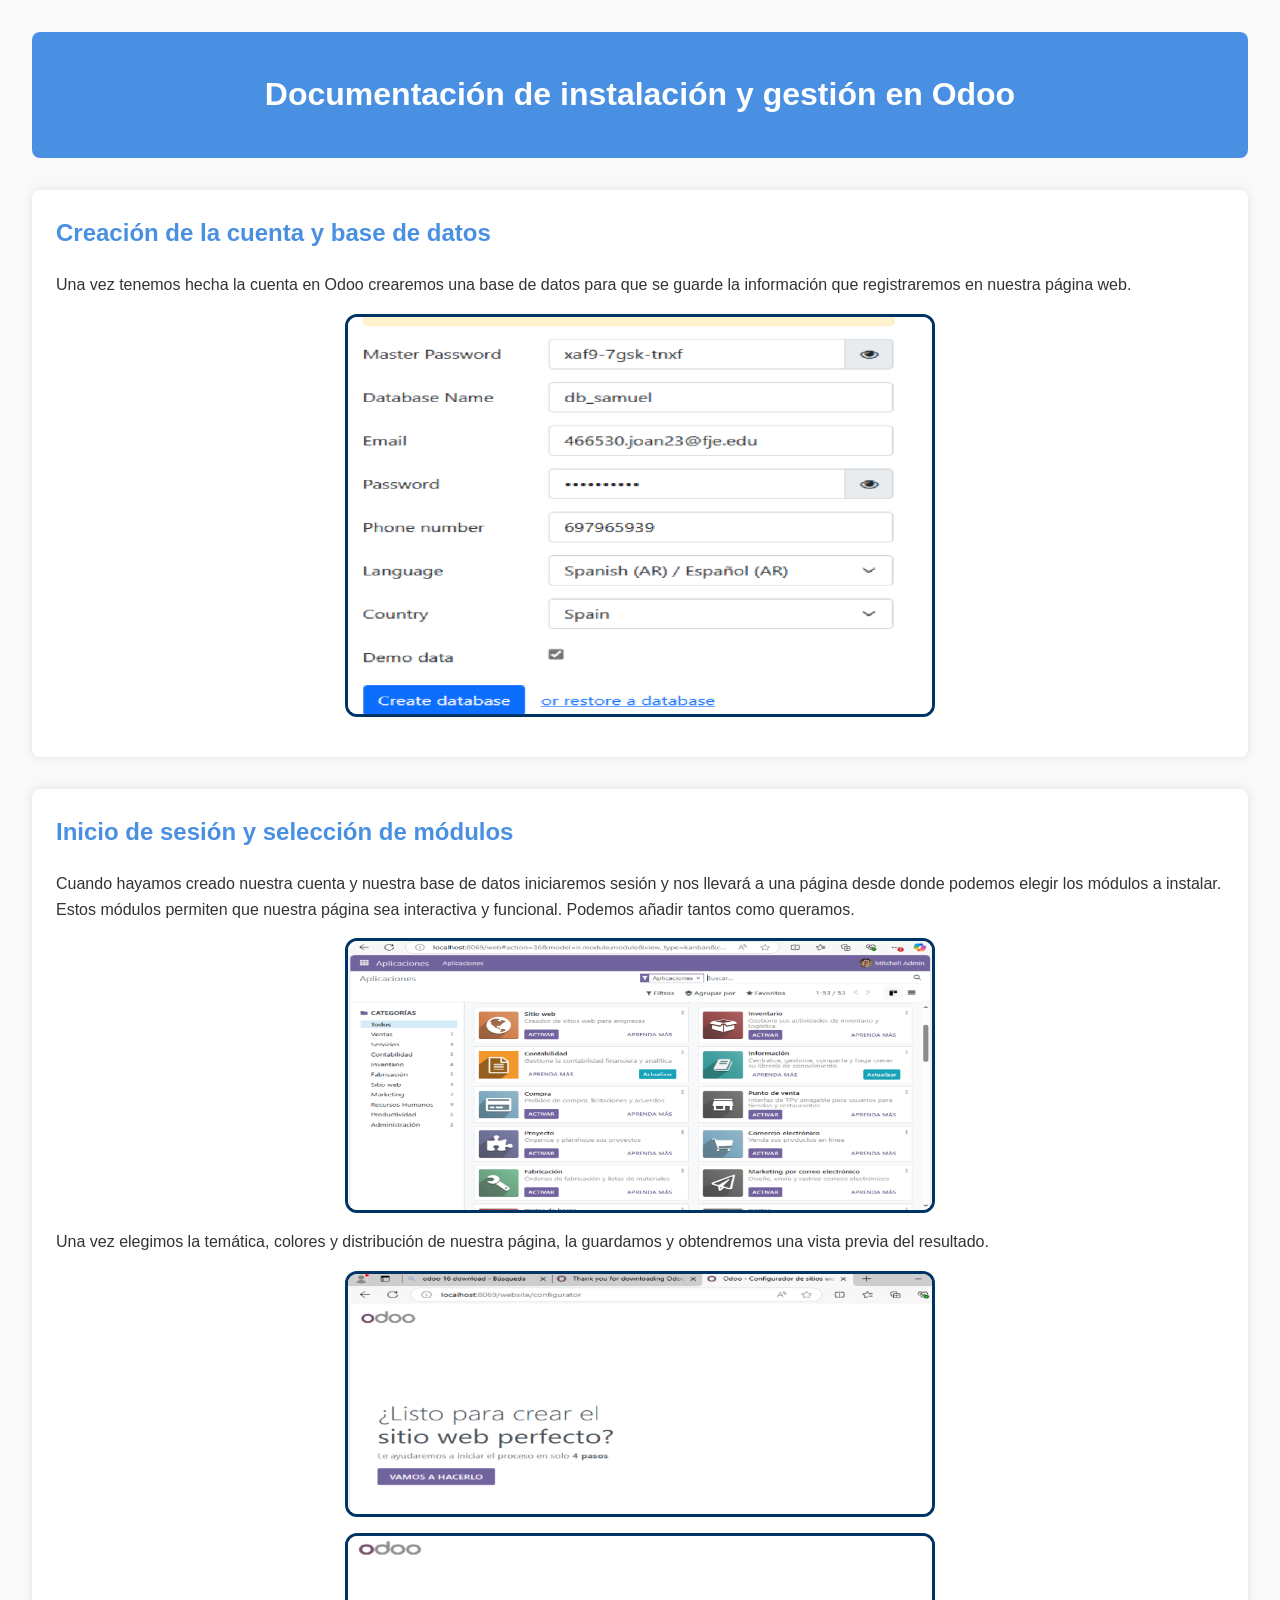
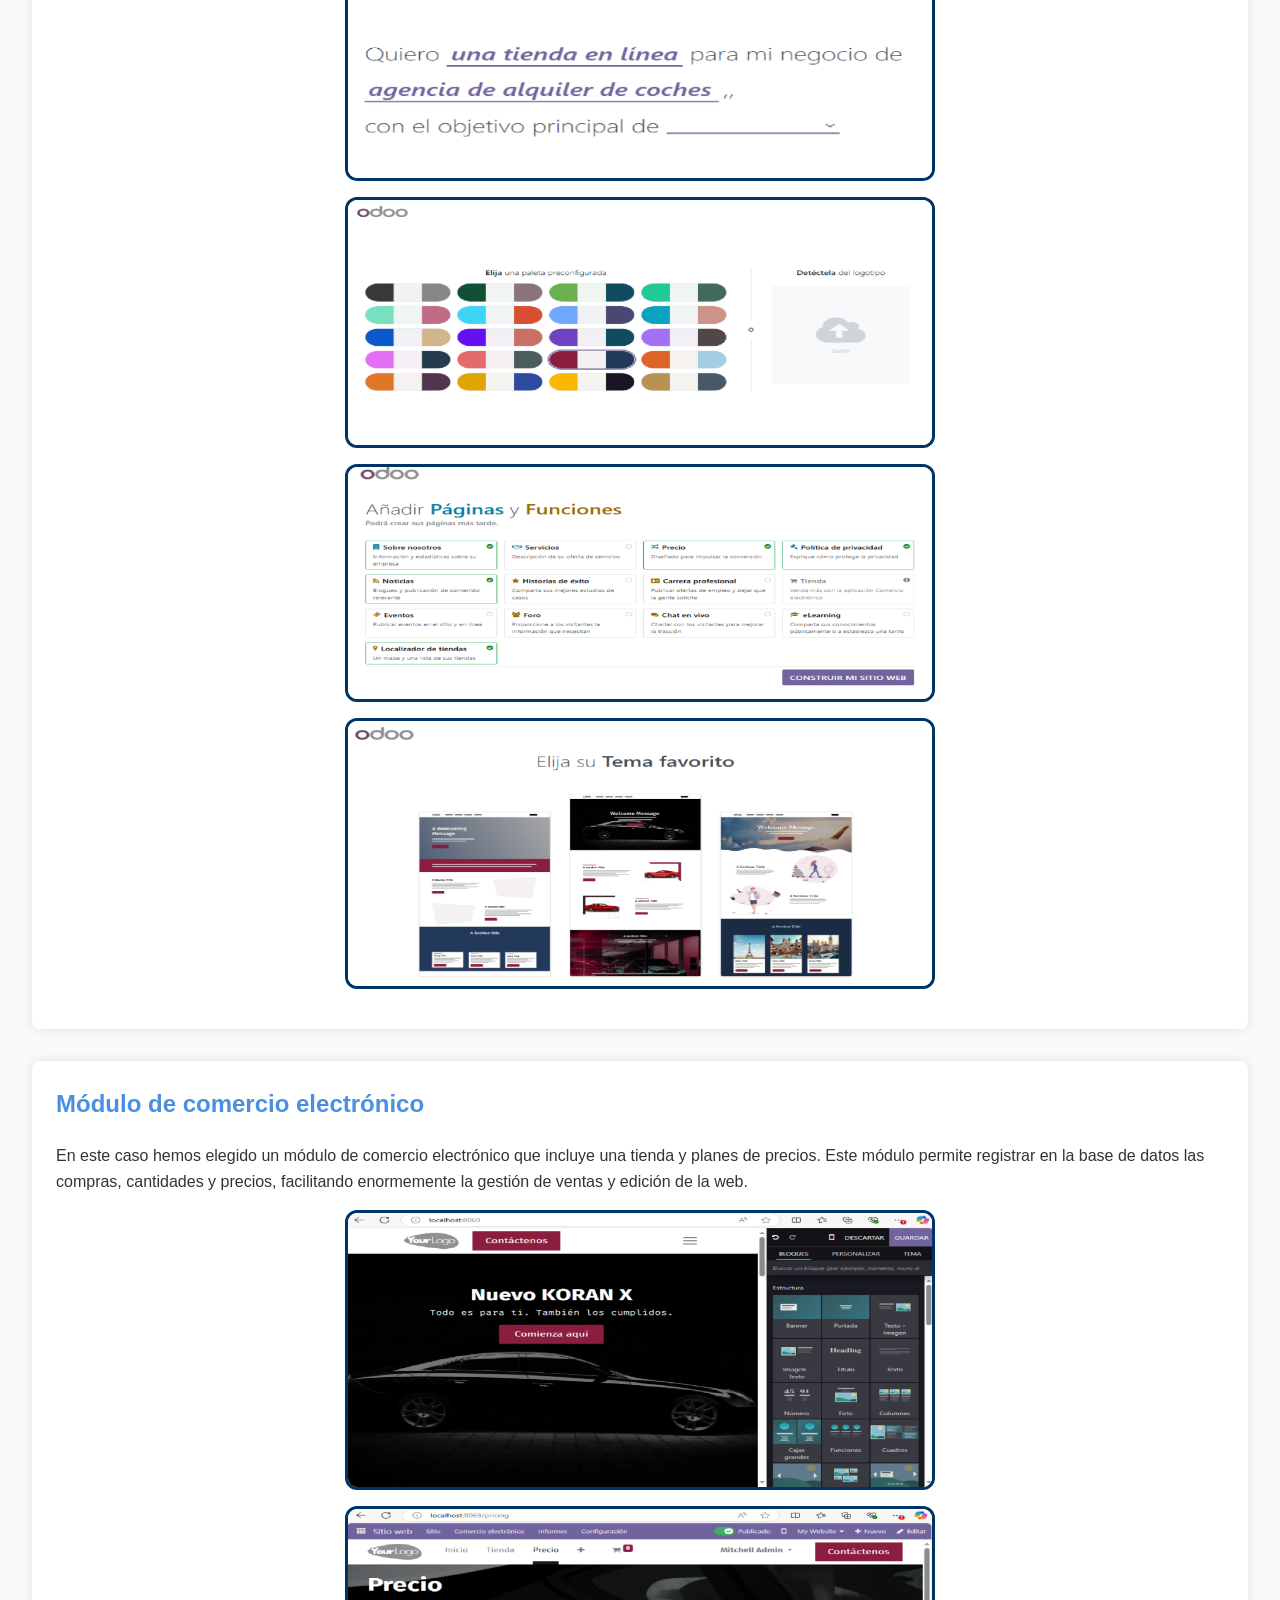
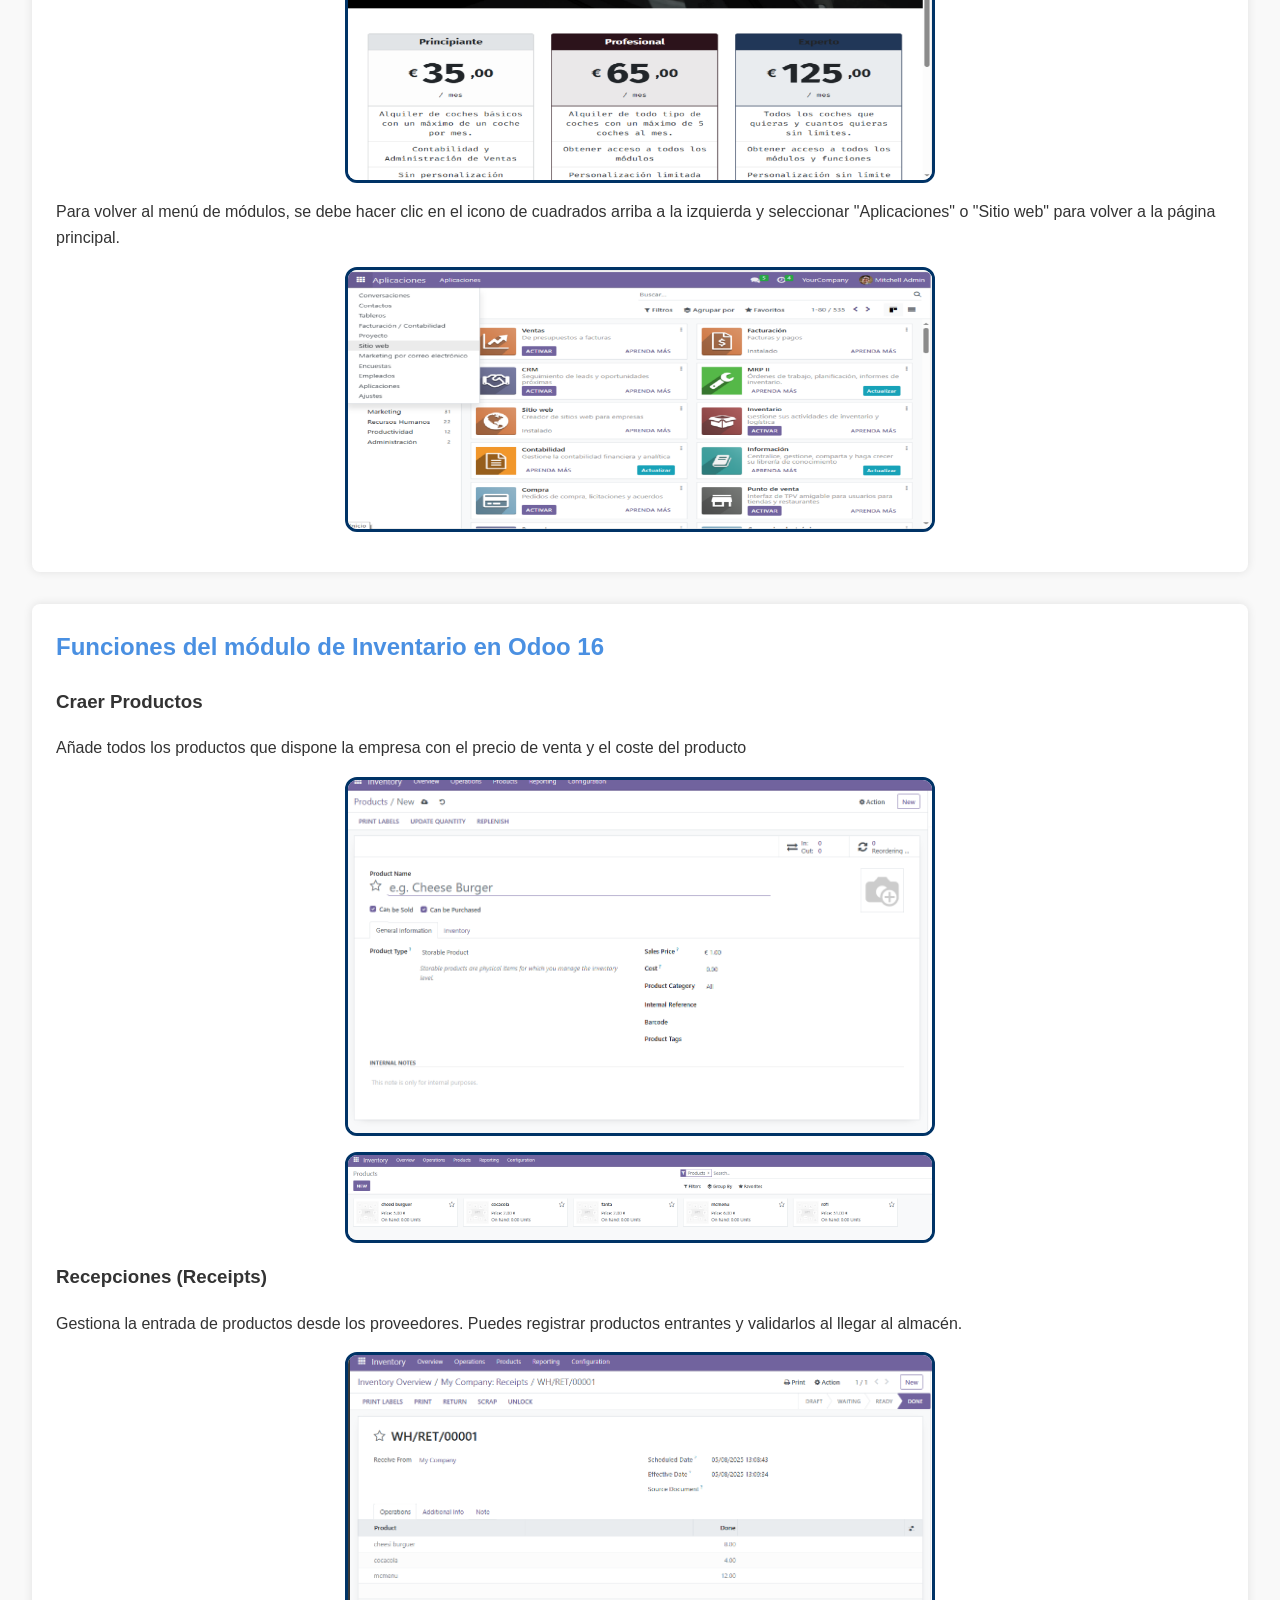
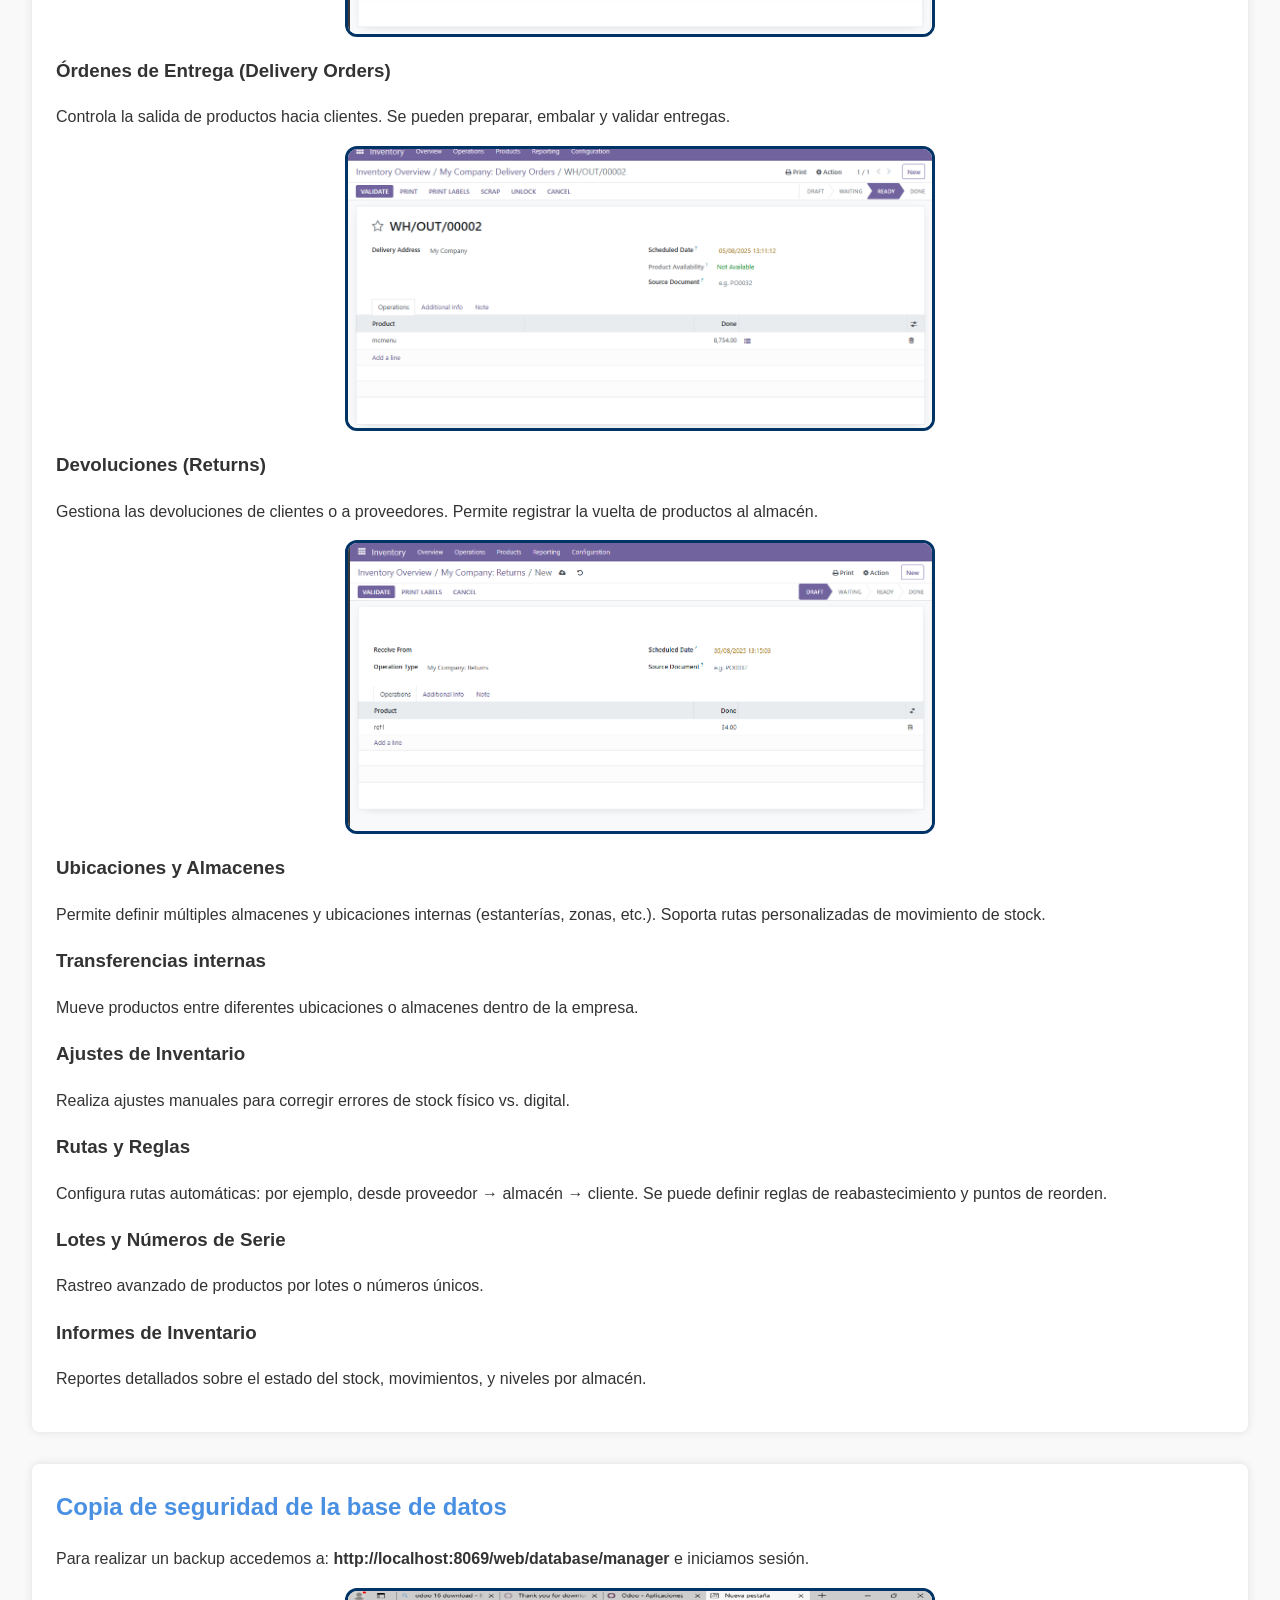
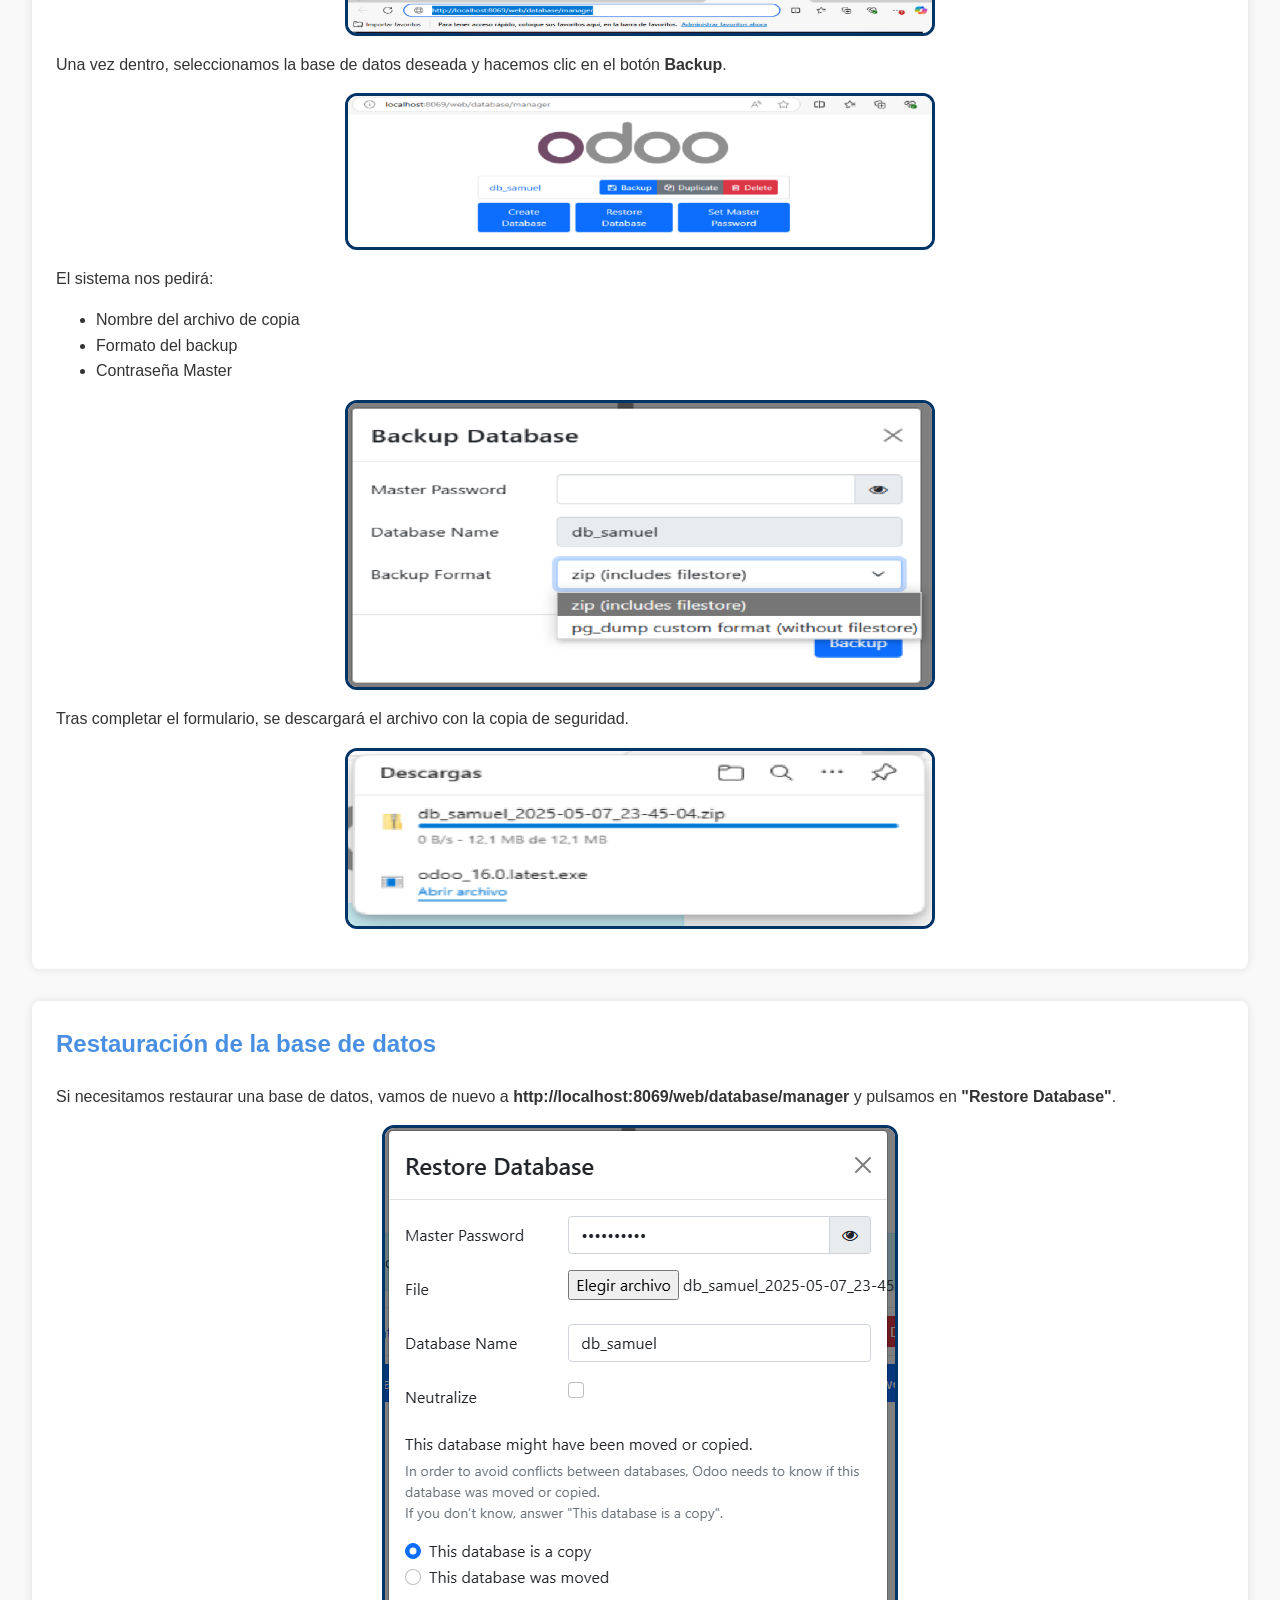
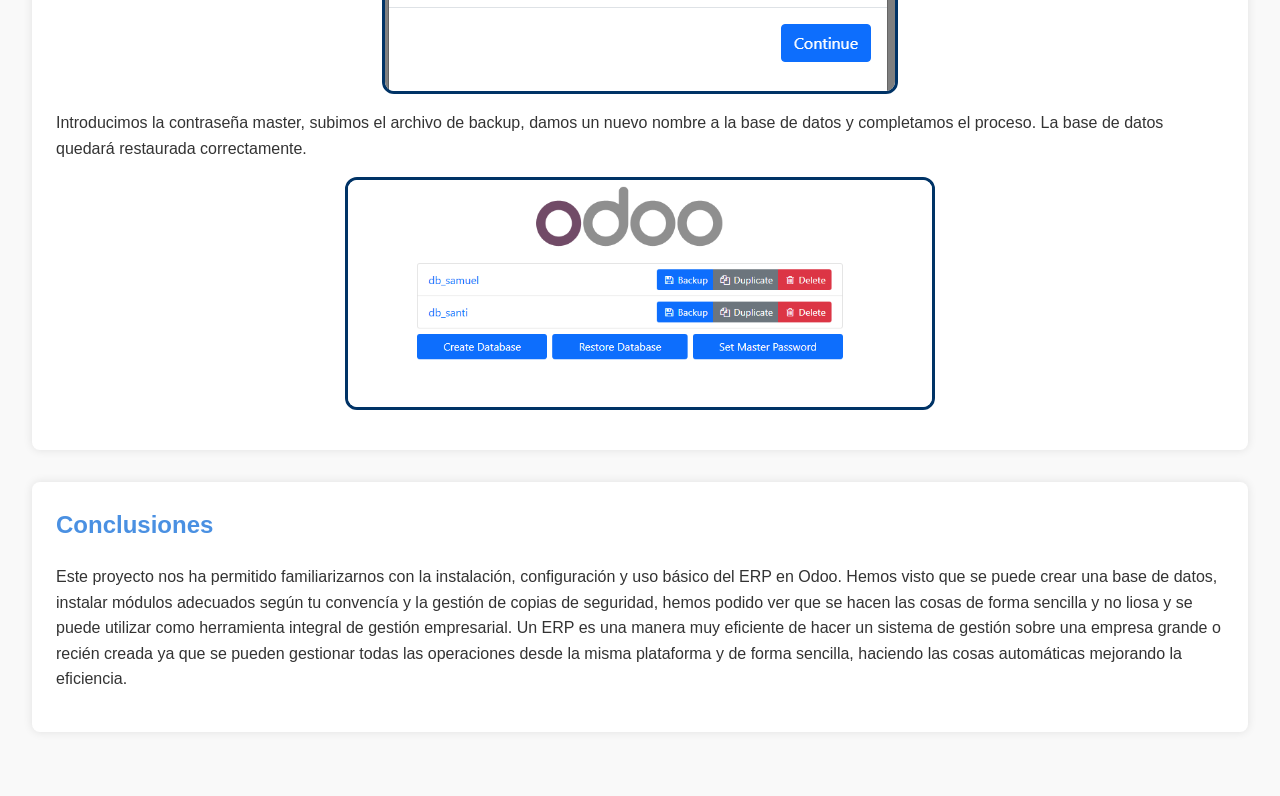
<file: index.html>
<!DOCTYPE html>
<html lang="es">
<head>
  <meta charset="UTF-8">
  <meta name="viewport" content="width=device-width, initial-scale=1.0">
  <title>Documentación Odoo</title>
  <link rel="stylesheet" href="./css/style.css">
</head>
<body>

  <header>
    <h1>Documentación de instalación y gestión en Odoo</h1>
  </header>

  <section>
    <h2>Creación de la cuenta y base de datos</h2>
    <p>
      Una vez tenemos hecha la cuenta en Odoo crearemos una base de datos para que se guarde la información que registraremos en nuestra página web.
    </p>    
    <img src="./img/creacionBBDD.png" alt="Creación de la Base de Datos">
  </section>

  <section>
    <h2>Inicio de sesión y selección de módulos</h2>
    <p>
      Cuando hayamos creado nuestra cuenta y nuestra base de datos iniciaremos sesión y nos llevará a una página desde donde podemos elegir los módulos a instalar. Estos módulos permiten que nuestra página sea interactiva y funcional. Podemos añadir tantos como queramos.
      <img src="./img/modulos.png" alt="Modulos">
    </p>    
    <p>
      Una vez elegimos la temática, colores y distribución de nuestra página, la guardamos y obtendremos una vista previa del resultado. 
    </p>
    <img src="./img/1creacion.png" alt="Temática">    <img src="./img/2creacion.png" alt="Temática">    <img src="./img/3creacion.png" alt="Temática">    <img src="./img/4creacion.png" alt="Temática">    <img src="./img/5creacion.png" alt="Temática">
  </section>

  <section>
    <h2>Módulo de comercio electrónico</h2>
    <p>
      En este caso hemos elegido un módulo de comercio electrónico que incluye una tienda y planes de precios. Este módulo permite registrar en la base de datos las compras, cantidades y precios, facilitando enormemente la gestión de ventas y edición de la web.
    </p>
    <img src="./img/modulo1.png" alt="Modulo">    <img src="./img/modulo2.png" alt="Modulo">
    <p>
      Para volver al menú de módulos, se debe hacer clic en el icono de cuadrados arriba a la izquierda y seleccionar "Aplicaciones" o "Sitio web" para volver a la página principal.
    </p>
    <img src="./img/menu.png" alt="Menú">

  </section>

  <section>
    <h2>Funciones del módulo de Inventario en Odoo 16</h2>


    <h3>Craer Productos</h3>
    <p>Añade todos los productos que dispone la empresa con el precio de venta y el coste del producto</p>
    <img src="./img/productos crear.png" alt="Recepciones en Odoo">
    <img src="./img/productos.png" alt="Recepciones en Odoo">

  
    <h3>Recepciones (Receipts)</h3>
    <p>Gestiona la entrada de productos desde los proveedores. Puedes registrar productos entrantes y validarlos al llegar al almacén.</p>
    <img src="./img/receips.png" alt="Recepciones en Odoo">

    <h3>Órdenes de Entrega (Delivery Orders)</h3>
    <p>Controla la salida de productos hacia clientes. Se pueden preparar, embalar y validar entregas.</p>
    <img src="./img/delivery orders.png" alt="Órdenes de Entrega en Odoo">

    <h3>Devoluciones (Returns)</h3>
    <p>Gestiona las devoluciones de clientes o a proveedores. Permite registrar la vuelta de productos al almacén.</p>
    <img src="./img/returns.png" alt="Devoluciones en Odoo">

    <h3>Ubicaciones y Almacenes</h3>
    <p>Permite definir múltiples almacenes y ubicaciones internas (estanterías, zonas, etc.). Soporta rutas personalizadas de movimiento de stock.</p>

    <h3>Transferencias internas</h3>
    <p>Mueve productos entre diferentes ubicaciones o almacenes dentro de la empresa.</p>

    <h3>Ajustes de Inventario</h3>
    <p>Realiza ajustes manuales para corregir errores de stock físico vs. digital.</p>

    <h3>Rutas y Reglas</h3>
    <p>Configura rutas automáticas: por ejemplo, desde proveedor → almacén → cliente. Se puede definir reglas de reabastecimiento y puntos de reorden.</p>

    <h3>Lotes y Números de Serie</h3>
    <p>Rastreo avanzado de productos por lotes o números únicos.</p>

    <h3>Informes de Inventario</h3>
    <p>Reportes detallados sobre el estado del stock, movimientos, y niveles por almacén.</p>
  </section>


  <section>
    <h2>Copia de seguridad de la base de datos</h2>
    <p>
      Para realizar un backup accedemos a: <strong>http://localhost:8069/web/database/manager</strong> e iniciamos sesión.
    </p>
    <img src="./img/URL.png" alt="URL">
    <p>
      Una vez dentro, seleccionamos la base de datos deseada y hacemos clic en el botón <strong>Backup</strong>. 
    </p>
    <img src="./img/backup.png" alt="Back Up">
    <p>
      El sistema nos pedirá:
    </p>
    
    <ul>
      <li>Nombre del archivo de copia</li>
      <li>Formato del backup</li>
      <li>Contraseña Master</li>
    </ul>
    <img src="./img/OpcionesBack.png" alt="Back Up">
    <p>
      Tras completar el formulario, se descargará el archivo con la copia de seguridad.
    </p>
    <img src="./img/descarga.png" alt="Descarga Zip">

  </section>

  <section>
    <h2>Restauración de la base de datos</h2>
    <p>
      Si necesitamos restaurar una base de datos, vamos de nuevo a <strong>http://localhost:8069/web/database/manager</strong> y pulsamos en <strong>"Restore Database"</strong>.
    </p>
    <img src="./img/restaurar.png" alt="Restaurar Base de Datos">
    <p>
      Introducimos la contraseña master, subimos el archivo de backup, damos un nuevo nombre a la base de datos y completamos el proceso. La base de datos quedará restaurada correctamente.
    </p>
    <img src="./img/resturacion.png" alt="Base de Datos Hecha">
  </section>
  <section>
    <h2>Conclusiones</h2>
    <p>
      Este proyecto nos ha permitido familiarizarnos con la instalación, configuración y uso básico del ERP en  Odoo. Hemos visto que se puede crear una base de datos, instalar módulos adecuados según tu convencía y la gestión de copias de seguridad, hemos podido ver que se hacen las cosas de forma sencilla y no liosa y se puede utilizar como herramienta integral de gestión empresarial. Un ERP es una manera muy eficiente de hacer un sistema de gestión sobre una empresa grande o recién creada ya que se pueden gestionar todas las operaciones desde la misma plataforma y de forma sencilla, haciendo las cosas automáticas mejorando la eficiencia.
    </p>
  </section>
</body>
</html>
</file>
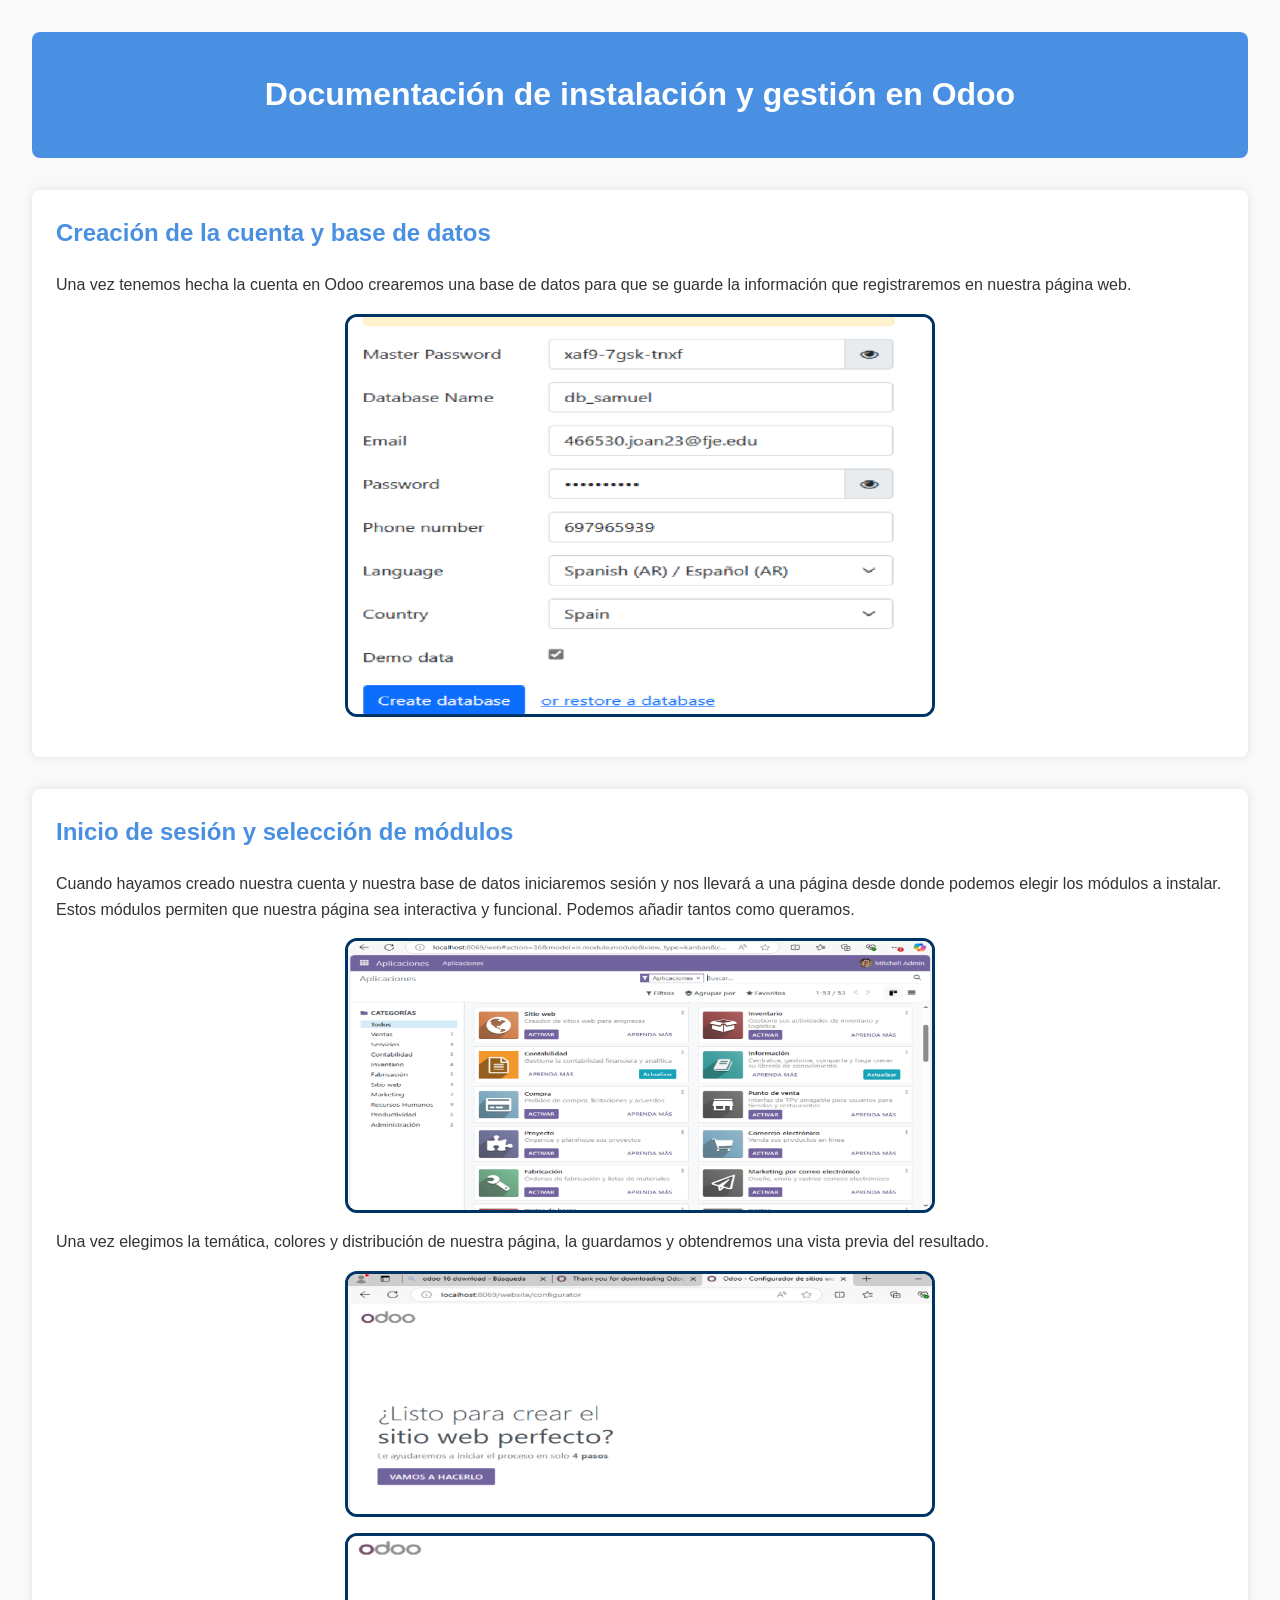
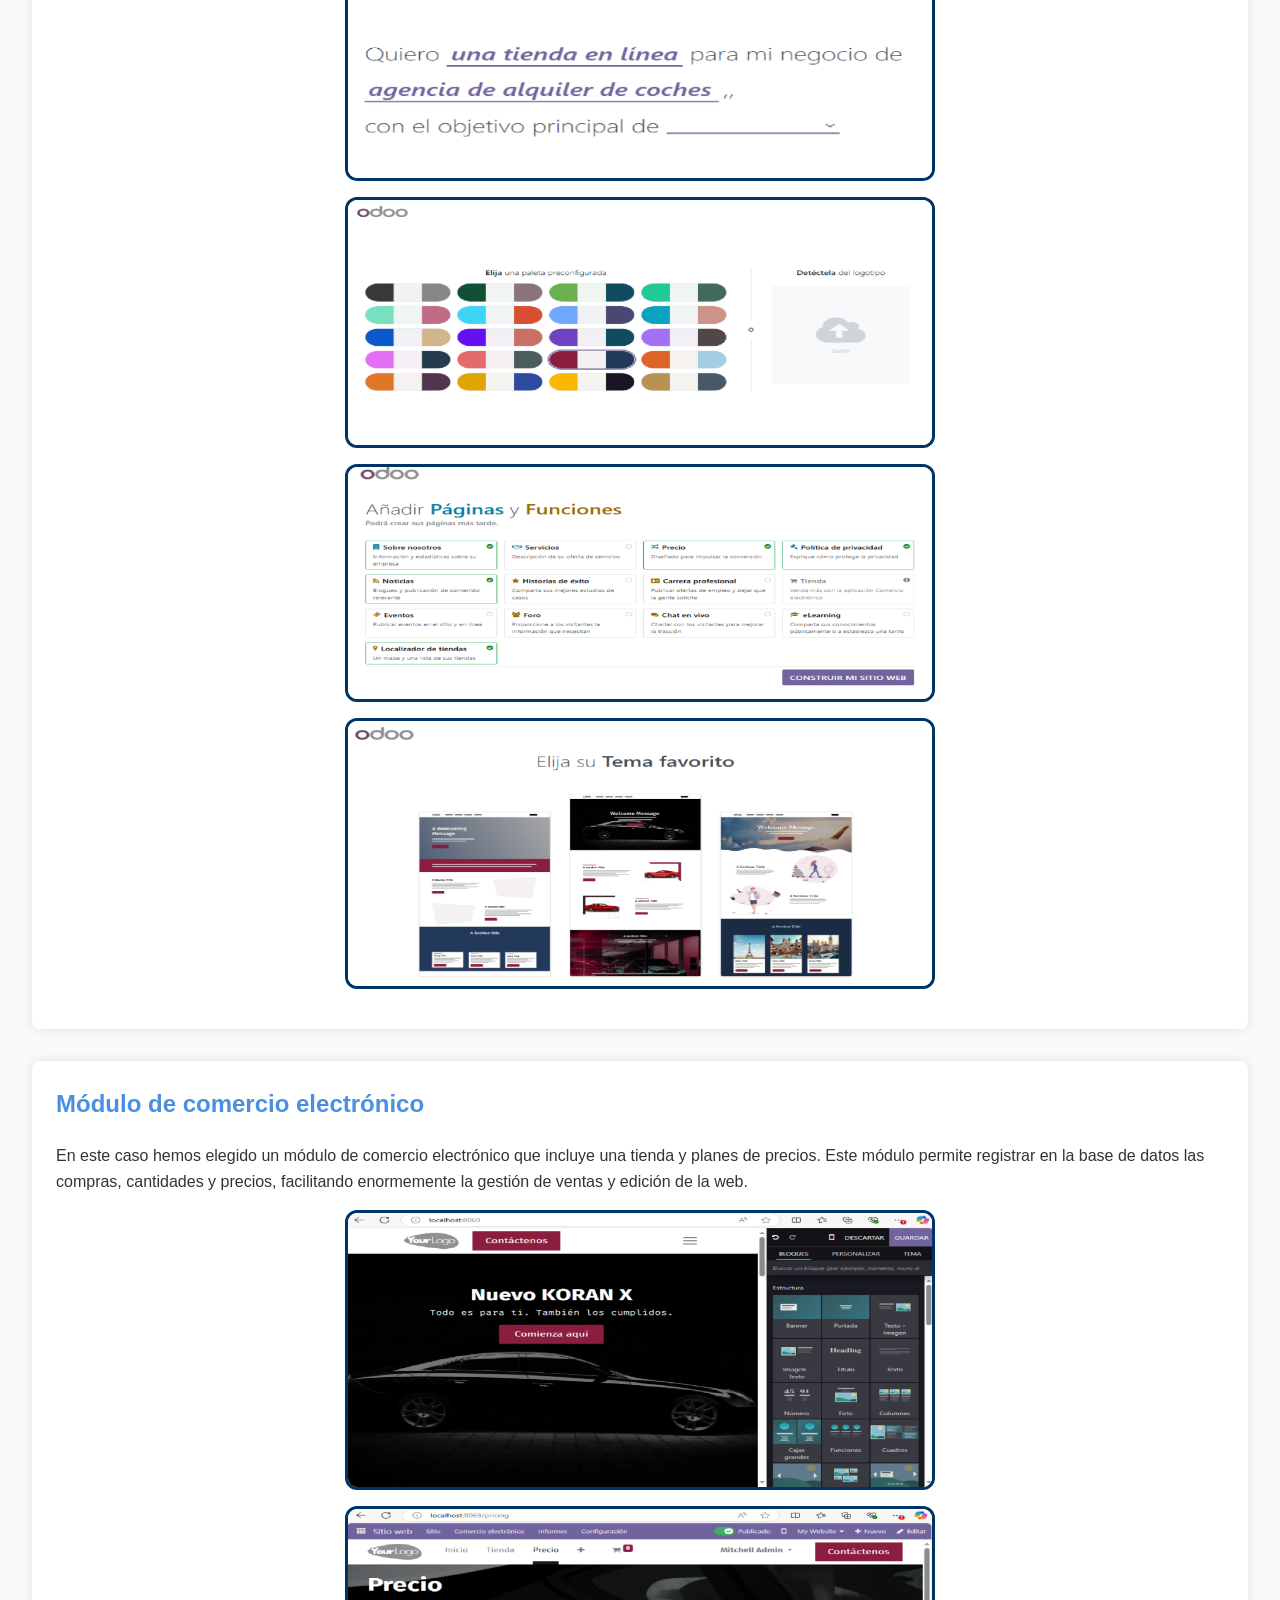
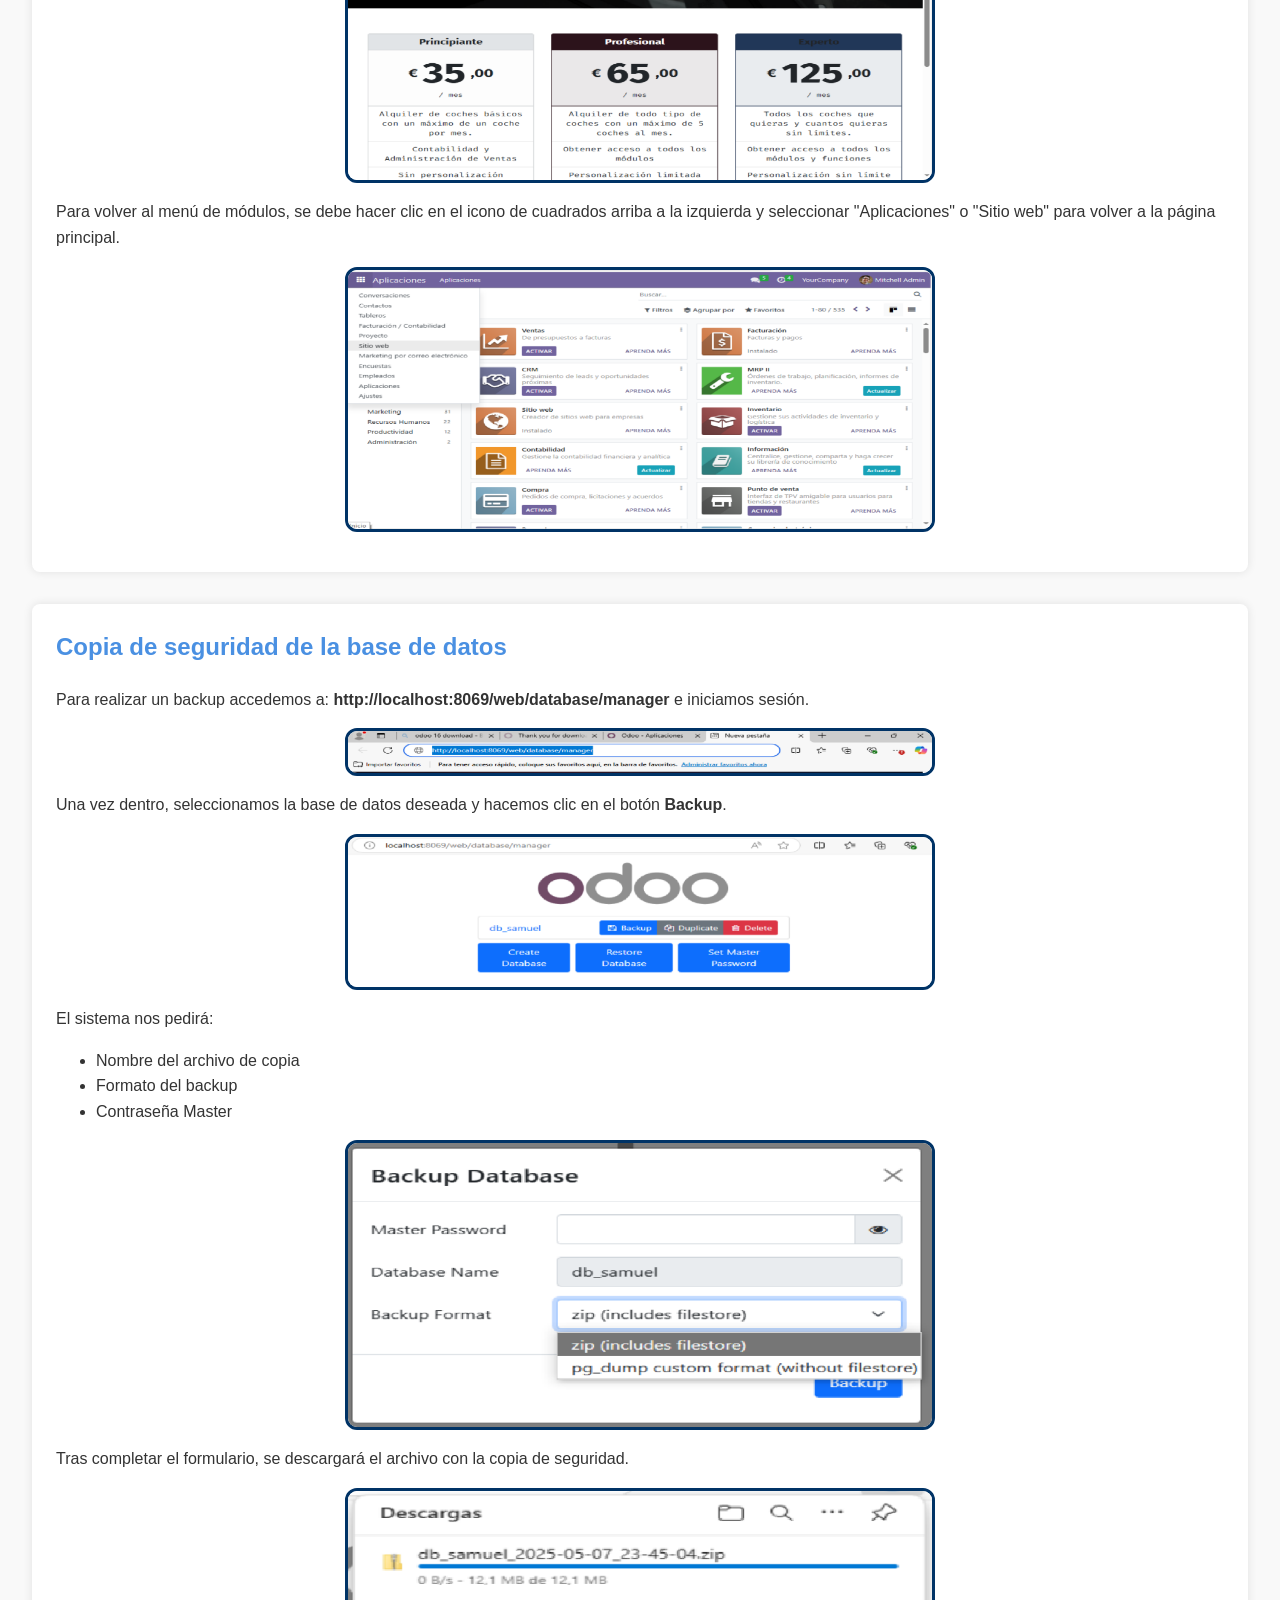
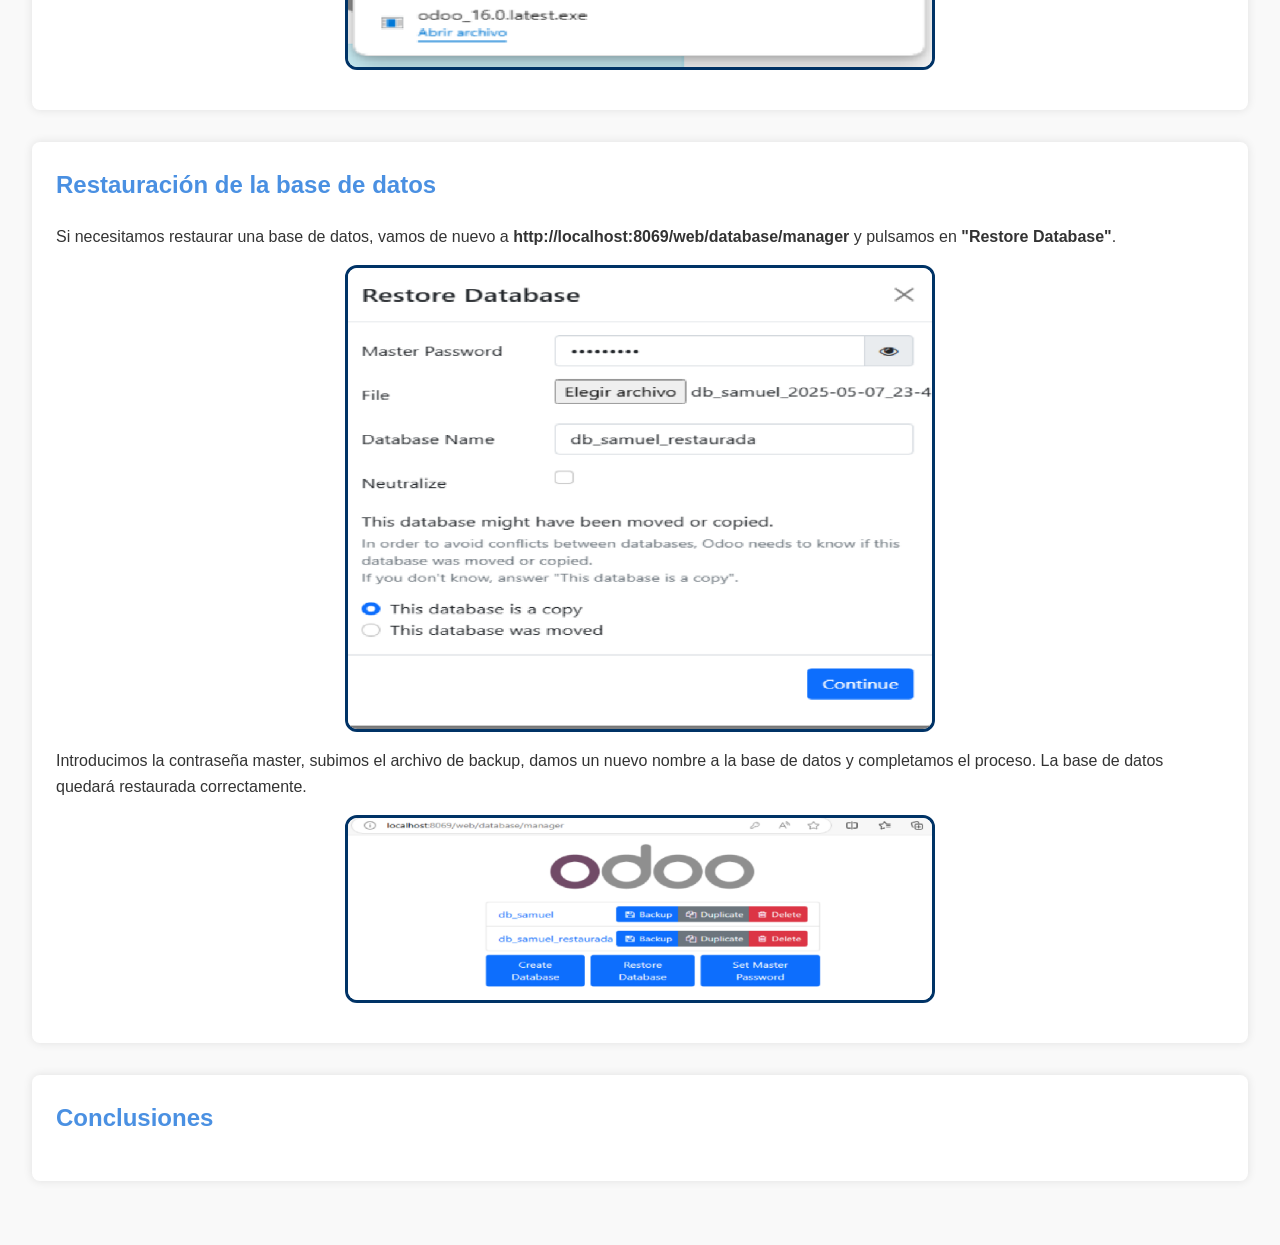
<file: ERP/index.html>
<!DOCTYPE html>
<html lang="es">
<head>
  <meta charset="UTF-8">
  <meta name="viewport" content="width=device-width, initial-scale=1.0">
  <title>Documentación Odoo</title>
  <link rel="stylesheet" href="./css/style.css">
</head>
<body>

  <header>
    <h1>Documentación de instalación y gestión en Odoo</h1>
  </header>

  <section>
    <h2>Creación de la cuenta y base de datos</h2>
    <p>
      Una vez tenemos hecha la cuenta en Odoo crearemos una base de datos para que se guarde la información que registraremos en nuestra página web.
    </p>    
    <img src="./img/creacionBBDD.png" alt="Creación de la Base de Datos">
  </section>

  <section>
    <h2>Inicio de sesión y selección de módulos</h2>
    <p>
      Cuando hayamos creado nuestra cuenta y nuestra base de datos iniciaremos sesión y nos llevará a una página desde donde podemos elegir los módulos a instalar. Estos módulos permiten que nuestra página sea interactiva y funcional. Podemos añadir tantos como queramos.
      <img src="./img/modulos.png" alt="Modulos">
    </p>    
    <p>
      Una vez elegimos la temática, colores y distribución de nuestra página, la guardamos y obtendremos una vista previa del resultado. 
    </p>
    <img src="./img/1creacion.png" alt="Temática">    <img src="./img/2creacion.png" alt="Temática">    <img src="./img/3creacion.png" alt="Temática">    <img src="./img/4creacion.png" alt="Temática">    <img src="./img/5creacion.png" alt="Temática">
  </section>

  <section>
    <h2>Módulo de comercio electrónico</h2>
    <p>
      En este caso hemos elegido un módulo de comercio electrónico que incluye una tienda y planes de precios. Este módulo permite registrar en la base de datos las compras, cantidades y precios, facilitando enormemente la gestión de ventas y edición de la web.
    </p>
    <img src="./img/modulo1.png" alt="Modulo">    <img src="./img/modulo2.png" alt="Modulo">
    <p>
      Para volver al menú de módulos, se debe hacer clic en el icono de cuadrados arriba a la izquierda y seleccionar "Aplicaciones" o "Sitio web" para volver a la página principal.
    </p>
    <img src="./img/menu.png" alt="Menú">

  </section>

  <section>
    <h2>Copia de seguridad de la base de datos</h2>
    <p>
      Para realizar un backup accedemos a: <strong>http://localhost:8069/web/database/manager</strong> e iniciamos sesión.
    </p>
    <img src="./img/URL.png" alt="URL">
    <p>
      Una vez dentro, seleccionamos la base de datos deseada y hacemos clic en el botón <strong>Backup</strong>. 
    </p>
    <img src="./img/backup.png" alt="Back Up">
    <p>
      El sistema nos pedirá:
    </p>
    
    <ul>
      <li>Nombre del archivo de copia</li>
      <li>Formato del backup</li>
      <li>Contraseña Master</li>
    </ul>
    <img src="./img/OpcionesBack.png" alt="Back Up">
    <p>
      Tras completar el formulario, se descargará el archivo con la copia de seguridad.
    </p>
    <img src="./img/descarga.png" alt="Descarga Zip">

  </section>

  <section>
    <h2>Restauración de la base de datos</h2>
    <p>
      Si necesitamos restaurar una base de datos, vamos de nuevo a <strong>http://localhost:8069/web/database/manager</strong> y pulsamos en <strong>"Restore Database"</strong>.
    </p>
    <img src="./img/restaurar.png" alt="Restaurar Base de Datos">
    <p>
      Introducimos la contraseña master, subimos el archivo de backup, damos un nuevo nombre a la base de datos y completamos el proceso. La base de datos quedará restaurada correctamente.
    </p>
    <img src="./img/resturacion.png" alt="Base de Datos Hecha">
  </section>
  <section>
    <h2>Conclusiones</h2>
    <p>
      
    </p>
  </section>
</body>
</html>
</file>
<file: css/style.css>
body {
      font-family: Arial, sans-serif;
      margin: 0;
      padding: 2rem;
      line-height: 1.6;
      background-color: #f9f9f9;
      color: #333;
    }

    header {
      background-color: #4A90E2;
      color: white;
      padding: 1rem;
      text-align: center;
      border-radius: 0.5rem;
      margin-bottom: 2rem;
    }

    section {
      background-color: white;
      padding: 1.5rem;
      border-radius: 0.5rem;
      margin-bottom: 2rem;
      box-shadow: 0 0 10px rgba(0,0,0,0.1);
    }

    h2 {
      color: #4A90E2;
      margin-top: 0;
    }

    p {
      margin-bottom: 1rem;
    }
    img {
      max-width: 50%;
      height: auto;
      border-radius: 12px;
      border: 3px solid #003366; /* azul marino */
      display: block;
      margin: 1rem auto;
    }
</file>
<file: ERP/css/style.css>
body {
      font-family: Arial, sans-serif;
      margin: 0;
      padding: 2rem;
      line-height: 1.6;
      background-color: #f9f9f9;
      color: #333;
    }

    header {
      background-color: #4A90E2;
      color: white;
      padding: 1rem;
      text-align: center;
      border-radius: 0.5rem;
      margin-bottom: 2rem;
    }

    section {
      background-color: white;
      padding: 1.5rem;
      border-radius: 0.5rem;
      margin-bottom: 2rem;
      box-shadow: 0 0 10px rgba(0,0,0,0.1);
    }

    h2 {
      color: #4A90E2;
      margin-top: 0;
    }

    p {
      margin-bottom: 1rem;
    }
    img {
      max-width: 50%;
      height: auto;
      border-radius: 12px;
      border: 3px solid #003366; /* azul marino */
      display: block;
      margin: 1rem auto;
    }
</file>
